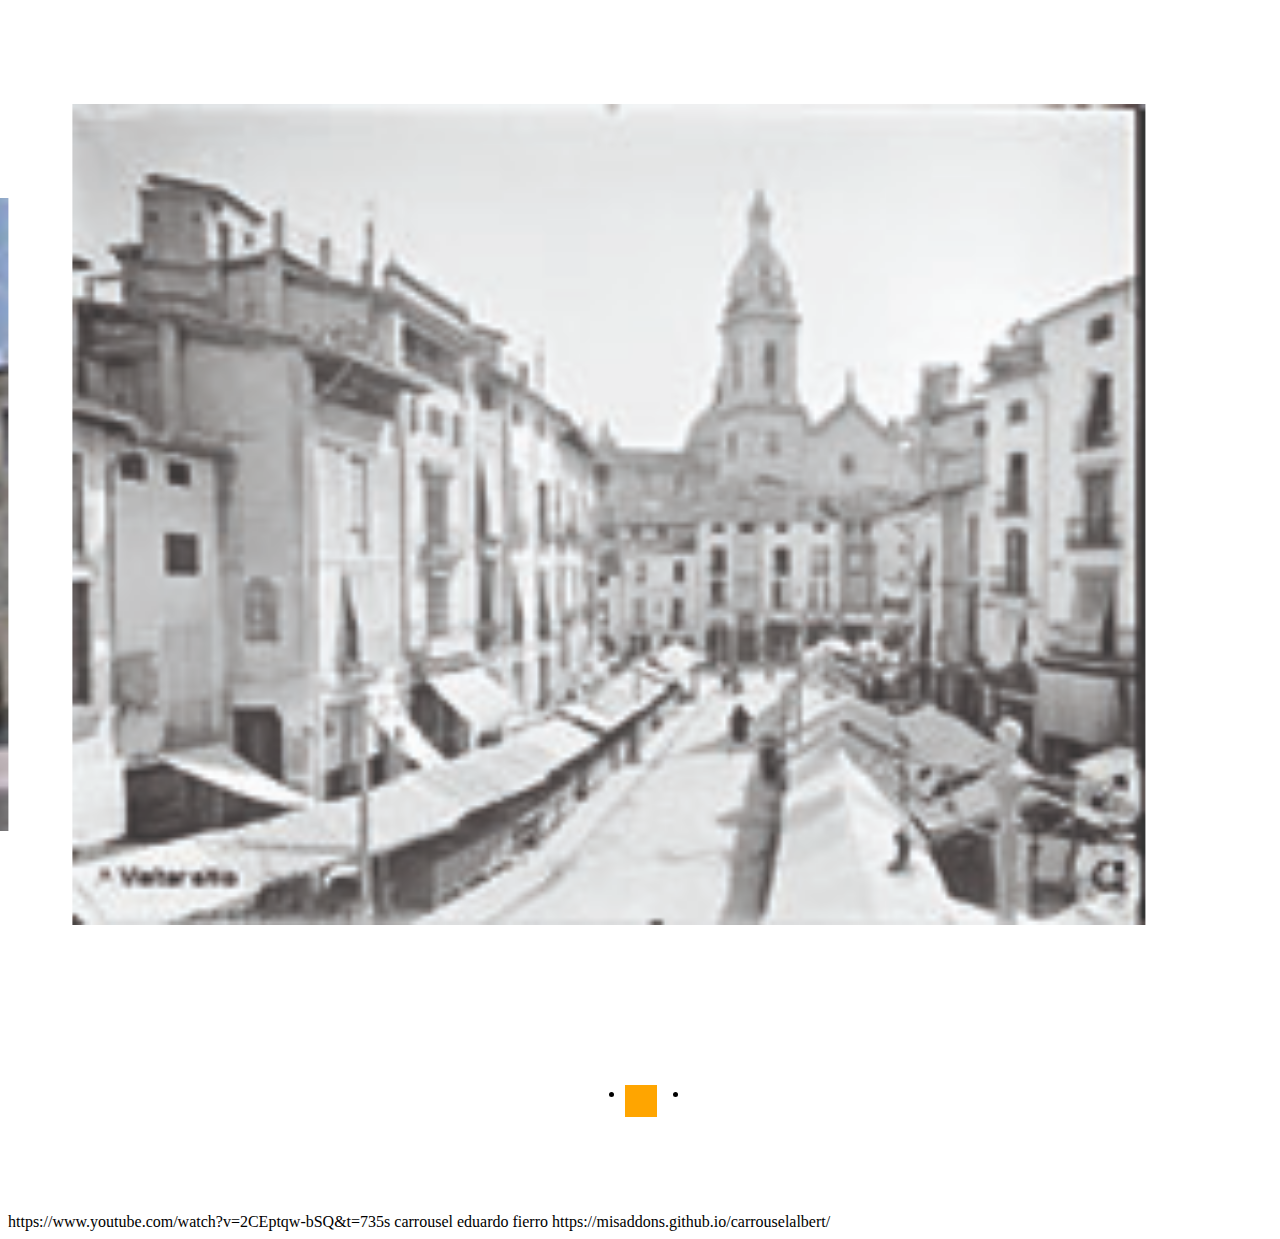
<file: index.html>
<!DOCTYPE html>
<html lang="es">
<head>
    <meta charset="UTF-8">
    <meta name="viewport" content="width=device-width, initial-scale=1.0">
    <title>carrousel eduardo</title>
    <link rel="stylesheet" href="carrousel.css">
    <script defer src="js/app.js"></script>
</head>
<body>
    <div class="carrousel">
        <div class="grande">
            <img src="/img/xativa1.png" width="50%" alt="xativa1" class="img">
            <img src="/img/xativa2.jpg" width="50%" alt="xativa2" class="img">
        </div>
<ul class="puntos">
    <li class="punto activo"></li>
    <li class="punto"></li>
</ul>


    </div>
    
    
</body>

https://www.youtube.com/watch?v=2CEptqw-bSQ&t=735s
carrousel eduardo fierro

https://misaddons.github.io/carrouselalbert/
</html>
</file>
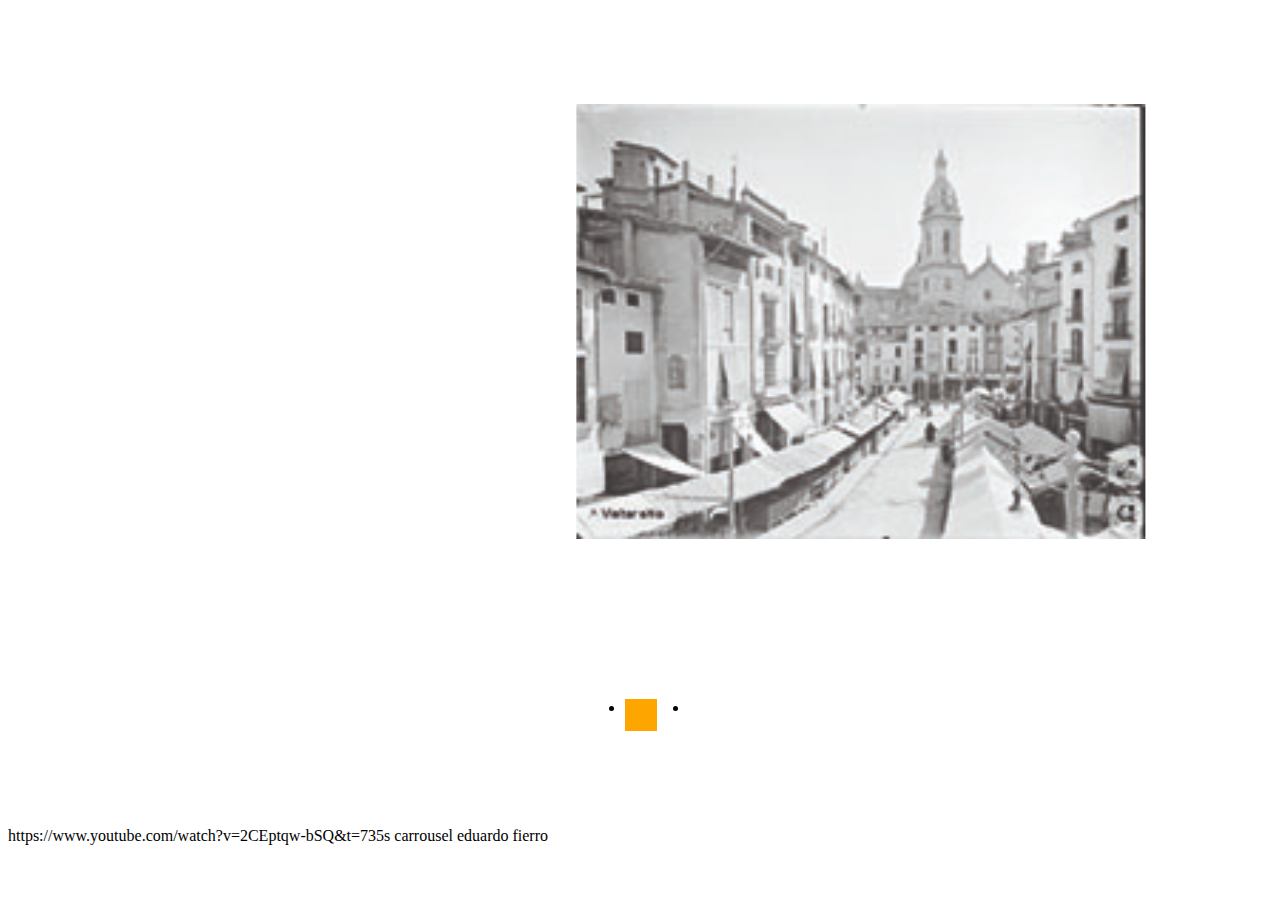
<file: carrousel.html>
<!DOCTYPE html>
<html lang="es">
<head>
    <meta charset="UTF-8">
    <meta name="viewport" content="width=device-width, initial-scale=1.0">
    <title>carrousel eduardo</title>
    <link rel="stylesheet" href="carrousel.css">
    <script defer src="js/app.js"></script>
</head>
<body>
    <div class="carrousel">
        <div class="grande">
            <img src="/img/xativa1.png" width="25%" alt="rafa1" class="img">
            <img src="/img/xativa2.jpg" width="25%" alt="rafa2" class="img">
        </div>
<ul class="puntos">
    <li class="punto activo"></li>
    <li class="punto"></li>
</ul>


    </div>
    
    
</body>

https://www.youtube.com/watch?v=2CEptqw-bSQ&t=735s
carrousel eduardo fierro
</html>
</file>
<file: carrousel.css>
.carrousel {
    width: 90%;
    max-width: 120em;
    padding: 2em;
    /*overflow: hidden;*/
   /*@include neo (1, 1em, 1em)*/
       
}

.carrousel .grande {
    width: 200%;
    display: flex;  
    flex-flow: row nowrap;
    justify-content: space-between;
    align-items: center;
   /*@include neo (1, 1em, 1em);*/
    padding: 2em;
    overflow: hidden;
        

    transition: all .5s ease;
    transform: translateX(-50%)
}

.carrousel .img {
    width: calc(100% / 2 -2);
    min-height: 10vh;  
    /*@include neo ( 1 , 1em , 1em );*/
    padding: 2em;
    object-fit: cover; 
   

}

.carrousel .puntos {
    width: 100%;  
    margin: 1em 0 0;
    padding: 4em;
   display: flex;
   flex-flow: row nowrap;
    justify-content: center;
    align-items: center;



}

.carrousel .punto { 
    width: 2em;
    height: 2em;
    margin: 1em 1em 0;  
    /*@include neo (1, 1em, 6em);*/

}
.carrousel .punto.activo{
    background-color: orange;
}
</file>
